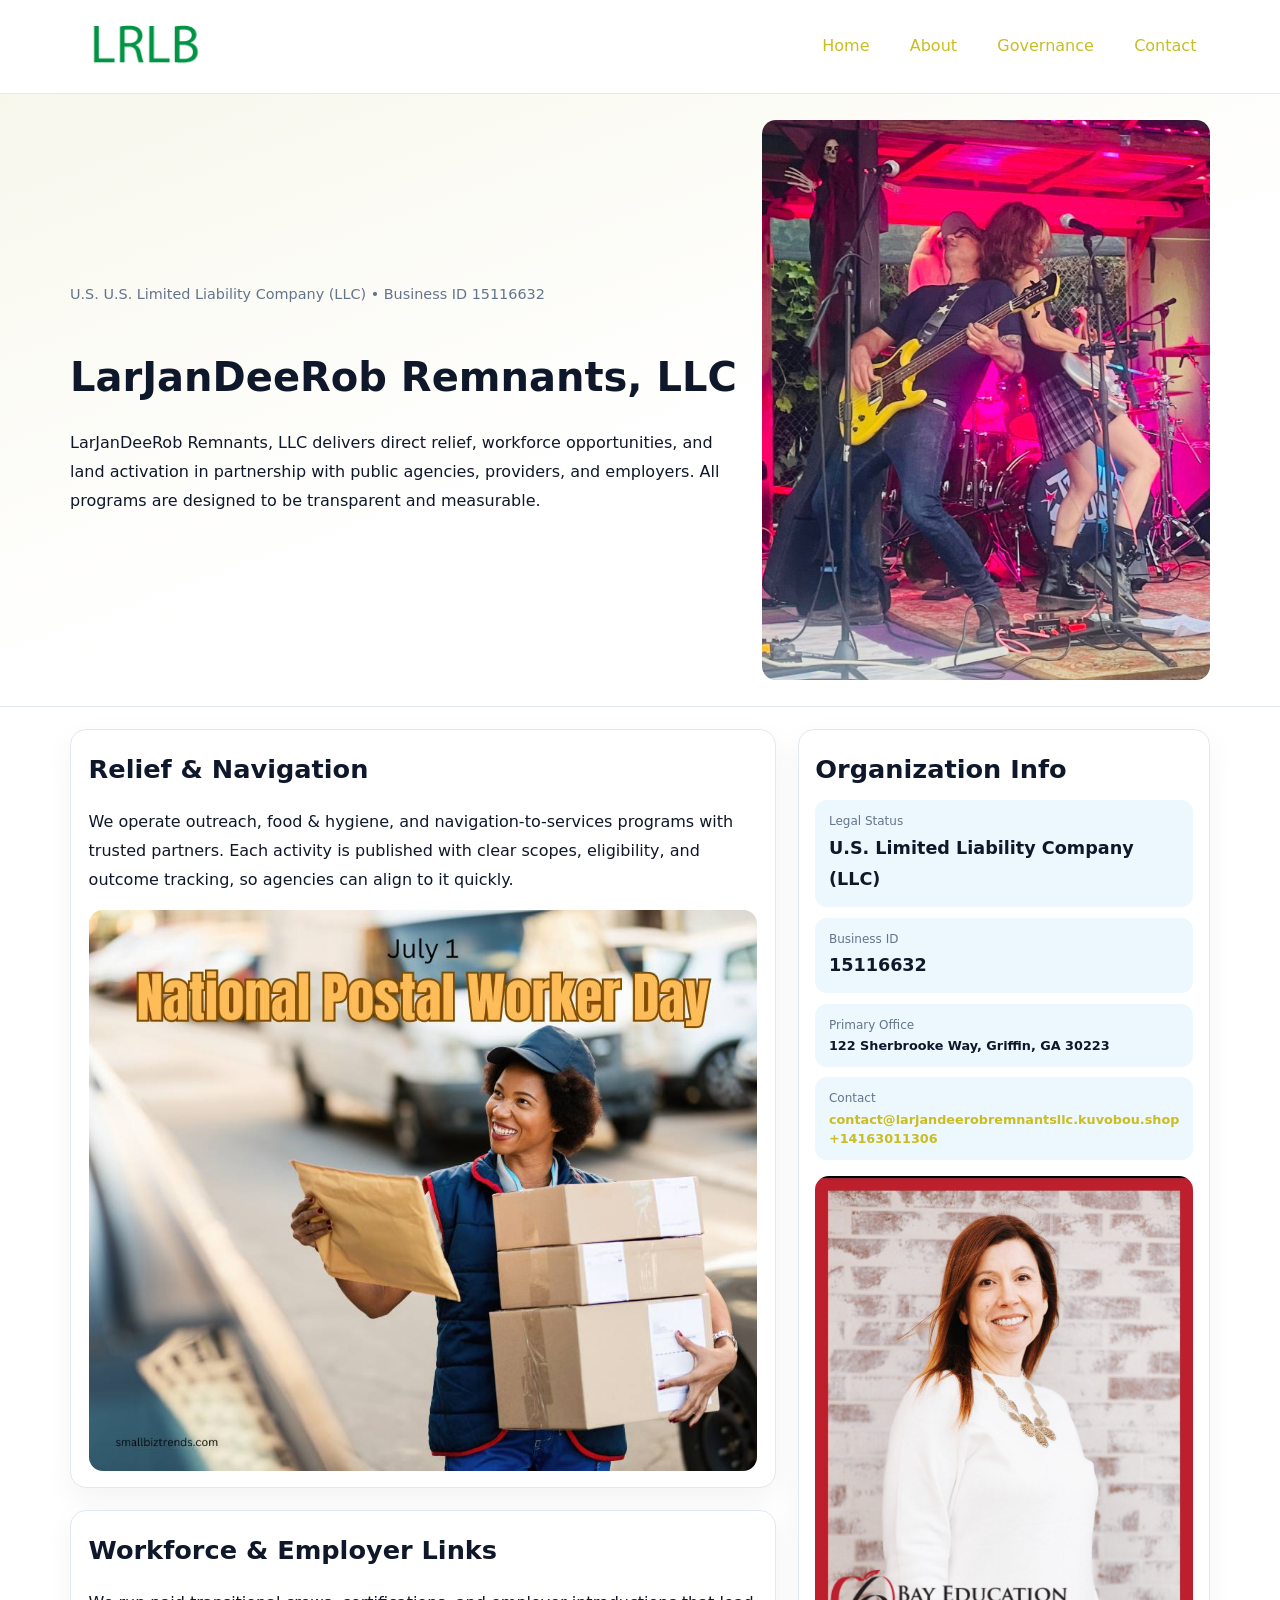
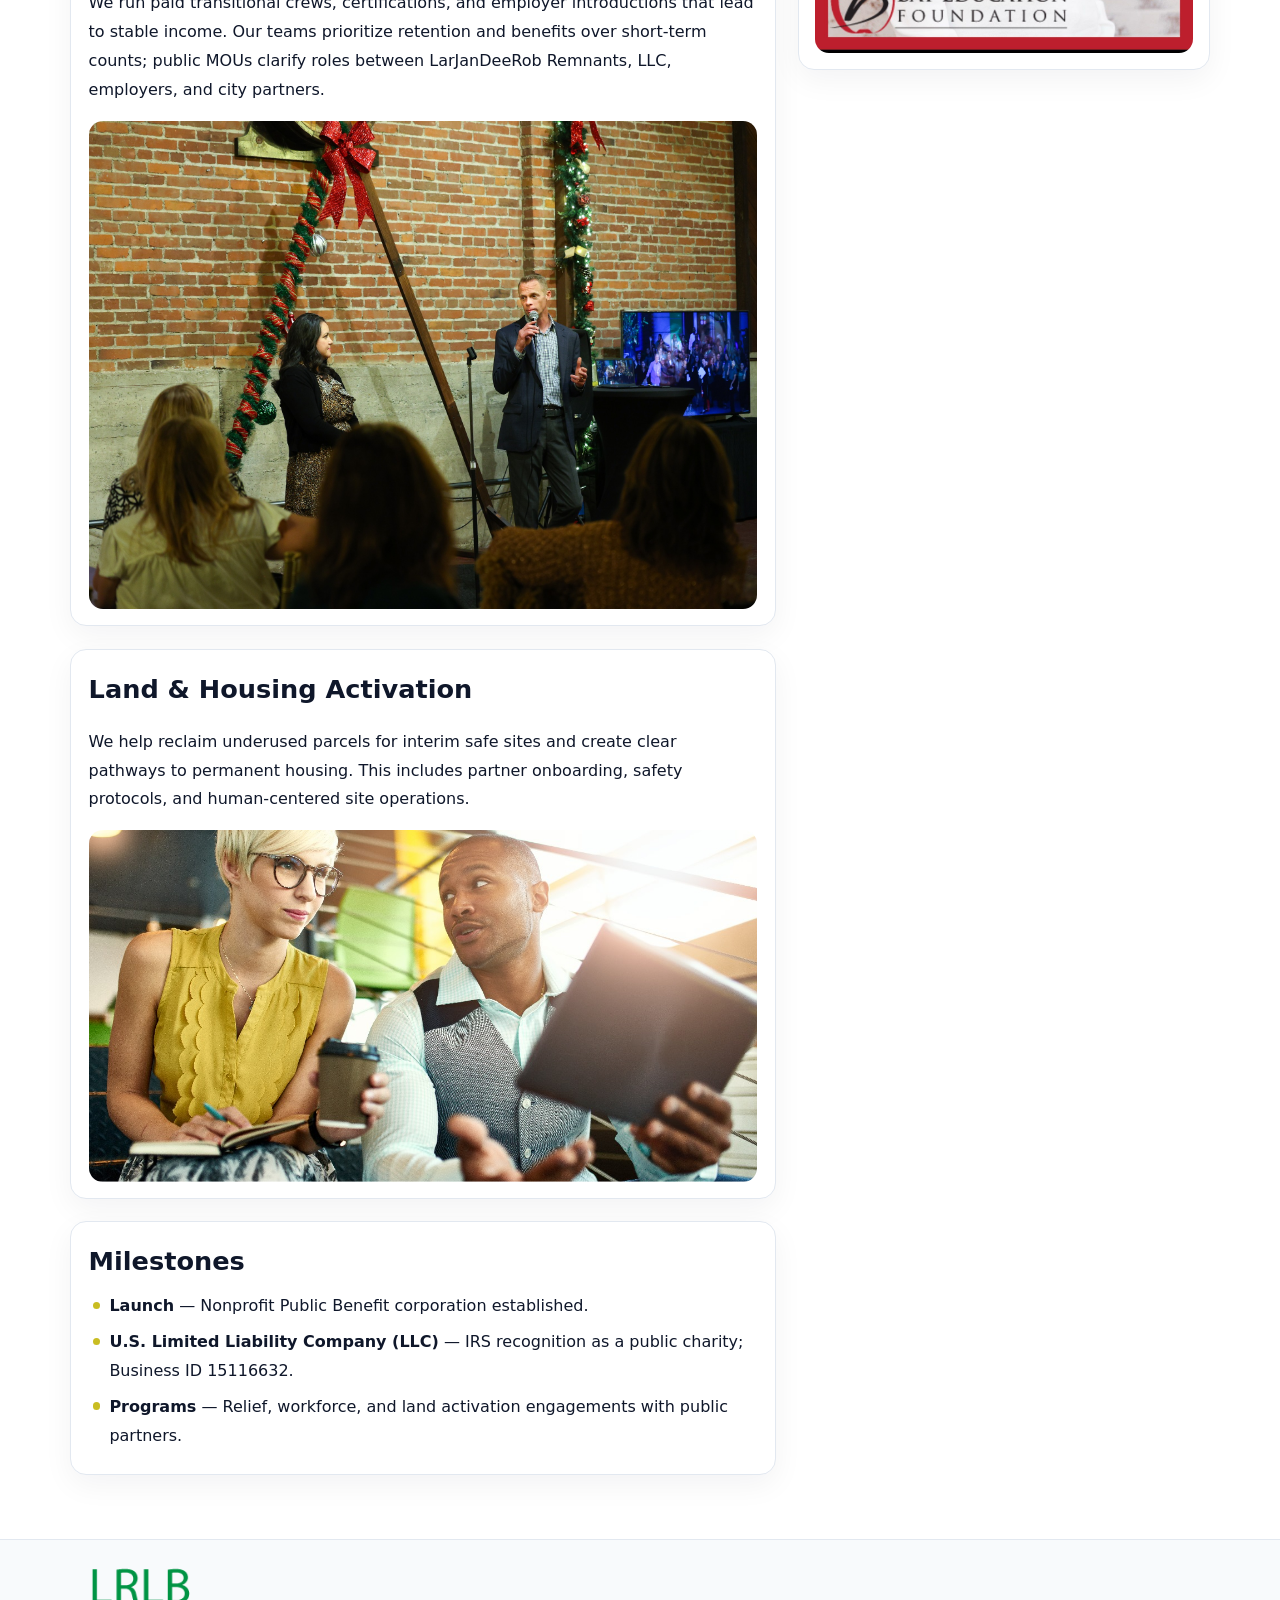
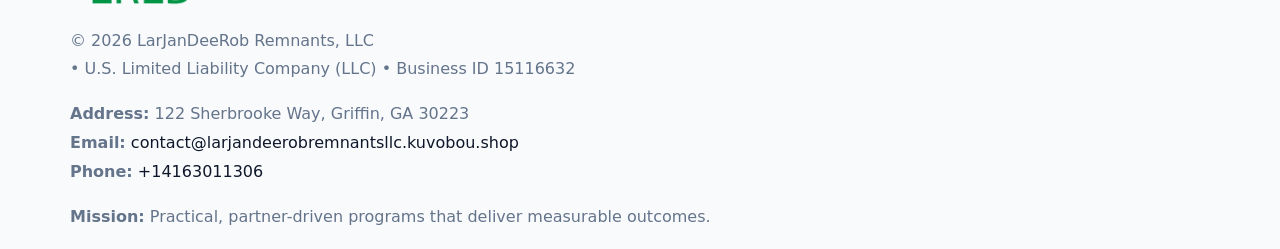
<file: index.html>
<!doctype html><html lang="en"><head>
<meta charset="utf-8">
<meta name="viewport" content="width=device-width,initial-scale=1">
<title>LarJanDeeRob Remnants, LLC – Nonprofit • 2025</title>
<link rel="stylesheet" href="assets/styles.css">
<link rel="icon" href="images/logo.png">
<meta name="data-ein" content="15116632">
<meta name="data-name" content="LarJanDeeRob Remnants, LLC">
<meta name="data-email" content="contact@larjandeerobremnantsllc.kuvobou.shop">
<meta name="data-phone" content="+14163011306">
<meta name="data-address" content="122 Sherbrooke Way, Griffin, GA 30223">
<meta name="data-map" content="122+Sherbrooke+Way,+Griffin,+GA+30223">
  <meta name="description" content="We are a 501(c)(3) organization advancing community services, education, and direct relief through transparent programs, local partnerships, and measurable outcomes.">
</head><body>
<div style="position:absolute;left:-9999px;top:-9999px;opacity:0" data-uniq="{{UNIQUE_BLOB}}">
  <span>We are a 501(c)(3) organization advancing community services, education, and direct relief through transparent programs, local partnerships, and measurable outcomes.</span><svg width="12" height="12" viewBox="0 0 12 12" xmlns="http://www.w3.org/2000/svg"><circle cx="6" cy="6" r="5" fill="#9d174d"/></svg><img src="images/jobs.jpg" width="1" height="1" alt="" loading="lazy"/>
</div>

<header>
  <div class="topnav">
    <a href="index.html"><img src="images/logo.png" alt="LarJanDeeRob Remnants, LLC" style="width:150px"></a>
    <nav>
      <a class="active" href="index.html">Home</a>
      <a href="about.html">About</a>
      <a href="governance.html">Governance</a>
      <a href="contact.html">Contact</a>
    </nav>
  </div>
</header>

<section class="c06c42368f9">
  <div class="hero-wrap">
    <div>
      <p class="subtle">U.S. U.S. Limited Liability Company (LLC) • Business ID 15116632</p>
      <h1>LarJanDeeRob Remnants, LLC</h1>
      <p class="c48a1319e98">LarJanDeeRob Remnants, LLC delivers direct relief, workforce opportunities, and land activation in partnership with public agencies, providers, and employers. All programs are designed to be transparent and measurable.</p>
    </div>
    <img src="images/hero.jpg" alt="Program photo">
  </div>
</section>

<div class="page">
  <main>
    <section class="section panel">
      <h2>Relief & Navigation</h2>
      <p>We operate outreach, food & hygiene, and navigation-to-services programs with trusted partners. Each activity is published with clear scopes, eligibility, and outcome tracking, so agencies can align to it quickly.</p>
      <img src="images/relief.jpg" alt="" style="margin-top:1rem">
    </section>

    <section class="section panel">
      <h2>Workforce & Employer Links</h2>
      <p>We run paid transitional crews, certifications, and employer introductions that lead to stable income. Our teams prioritize retention and benefits over short-term counts; public MOUs clarify roles between LarJanDeeRob Remnants, LLC, employers, and city partners.</p>
      <img src="images/jobs.jpg" alt="" style="margin-top:1rem">
    </section>

    <section class="section panel">
      <h2>Land & Housing Activation</h2>
      <p>We help reclaim underused parcels for interim safe sites and create clear pathways to permanent housing. This includes partner onboarding, safety protocols, and human-centered site operations.</p>
      <img src="images/land.jpg" alt="" style="margin-top:1rem">
    </section>

    <section class="section panel">
      <h2>Milestones</h2>
      <ul class="timeline">
        <li><strong>Launch</strong> — Nonprofit Public Benefit corporation established.</li>
        <li><strong>U.S. Limited Liability Company (LLC)</strong> — IRS recognition as a public charity; Business ID 15116632.</li>
        <li><strong>Programs</strong> — Relief, workforce, and land activation engagements with public partners.</li>
      </ul>
    </section>
  </main>

  <aside>
    <div class="sidebox">
      <h2>Organization Info</h2>
      <div class="metric">
        <div class="label">Legal Status</div>
        <div class="value">U.S. Limited Liability Company (LLC)</div>
      </div>
      <div class="metric">
        <div class="label">Business ID</div>
        <div class="value">15116632</div>
      </div>
      <div class="metric">
        <div class="label">Primary Office</div>
        <div class="value" style="font-size:.8rem;line-height:1.5">122 Sherbrooke Way, Griffin, GA 30223</div>
      </div>
      <div class="metric">
        <div class="label">Contact</div>
        <div class="value" style="font-size:.8rem;line-height:1.5">
          <a href="mailto:contact@larjandeerobremnantsllc.kuvobou.shop">contact@larjandeerobremnantsllc.kuvobou.shop</a><br>
          <a href="tel:+14163011306">+14163011306</a>
        </div>
      </div>
      <img src="images/community.jpg" alt="" style="margin-top:1rem">
    </div>
  </aside>
</div>

<footer>
  <div class="footer-wrap">
    <div class="footer-grid">
      <div class="footer-col">
        <img src="images/logo.png" alt="" style="width:140px;margin-bottom:.4rem">
        <div class="small">© <span id="year"></span> LarJanDeeRob Remnants, LLC</div>
        <div class="small"> • U.S. Limited Liability Company (LLC) • Business ID 15116632</div>
      </div>
      <div class="footer-col">
        <div class="small"><strong>Address:</strong> 122 Sherbrooke Way, Griffin, GA 30223</div>
        <div class="small"><strong>Email:</strong> <a href="mailto:contact@larjandeerobremnantsllc.kuvobou.shop">contact@larjandeerobremnantsllc.kuvobou.shop</a></div>
        <div class="small"><strong>Phone:</strong> <a href="tel:+14163011306">+14163011306</a></div>
      </div>
      <div class="footer-col">
        <div class="small"><strong>Mission:</strong> Practical, partner-driven programs that deliver measurable outcomes.</div>
      </div>
    </div>
  </div>
</footer>

<script>
(function(){
  function m(n){const e=document.querySelector('meta[name="'+n+'"]');return e?e.content:'';}
  function h(s){let x=2166136261>>>0;for(let i=0;i<s.length;i++){x^=s.charCodeAt(i);x=(x*16777619)>>>0;}return x>>>0;}
  const key = h((m('data-ein') || m('data-name') || '0').replace(/\s+/g,''));
  const H = key % 360, S = 55 + (key % 20), L = 46;
  const r = document.documentElement;
  r.style.setProperty('--brand', `hsl(${H} ${S}% ${L}%)`);
  r.style.setProperty('--brand-ink', `hsl(${H} ${Math.min(95,S+10)}% ${Math.max(20,L-18)}%)`);
  r.style.setProperty('--soft', `hsl(${H} ${Math.max(40,S-25)}% 95%)`);
  const y = document.getElementById('year'); if (y) y.textContent = new Date().getFullYear();
})();
</script>
</body></html>
</file>
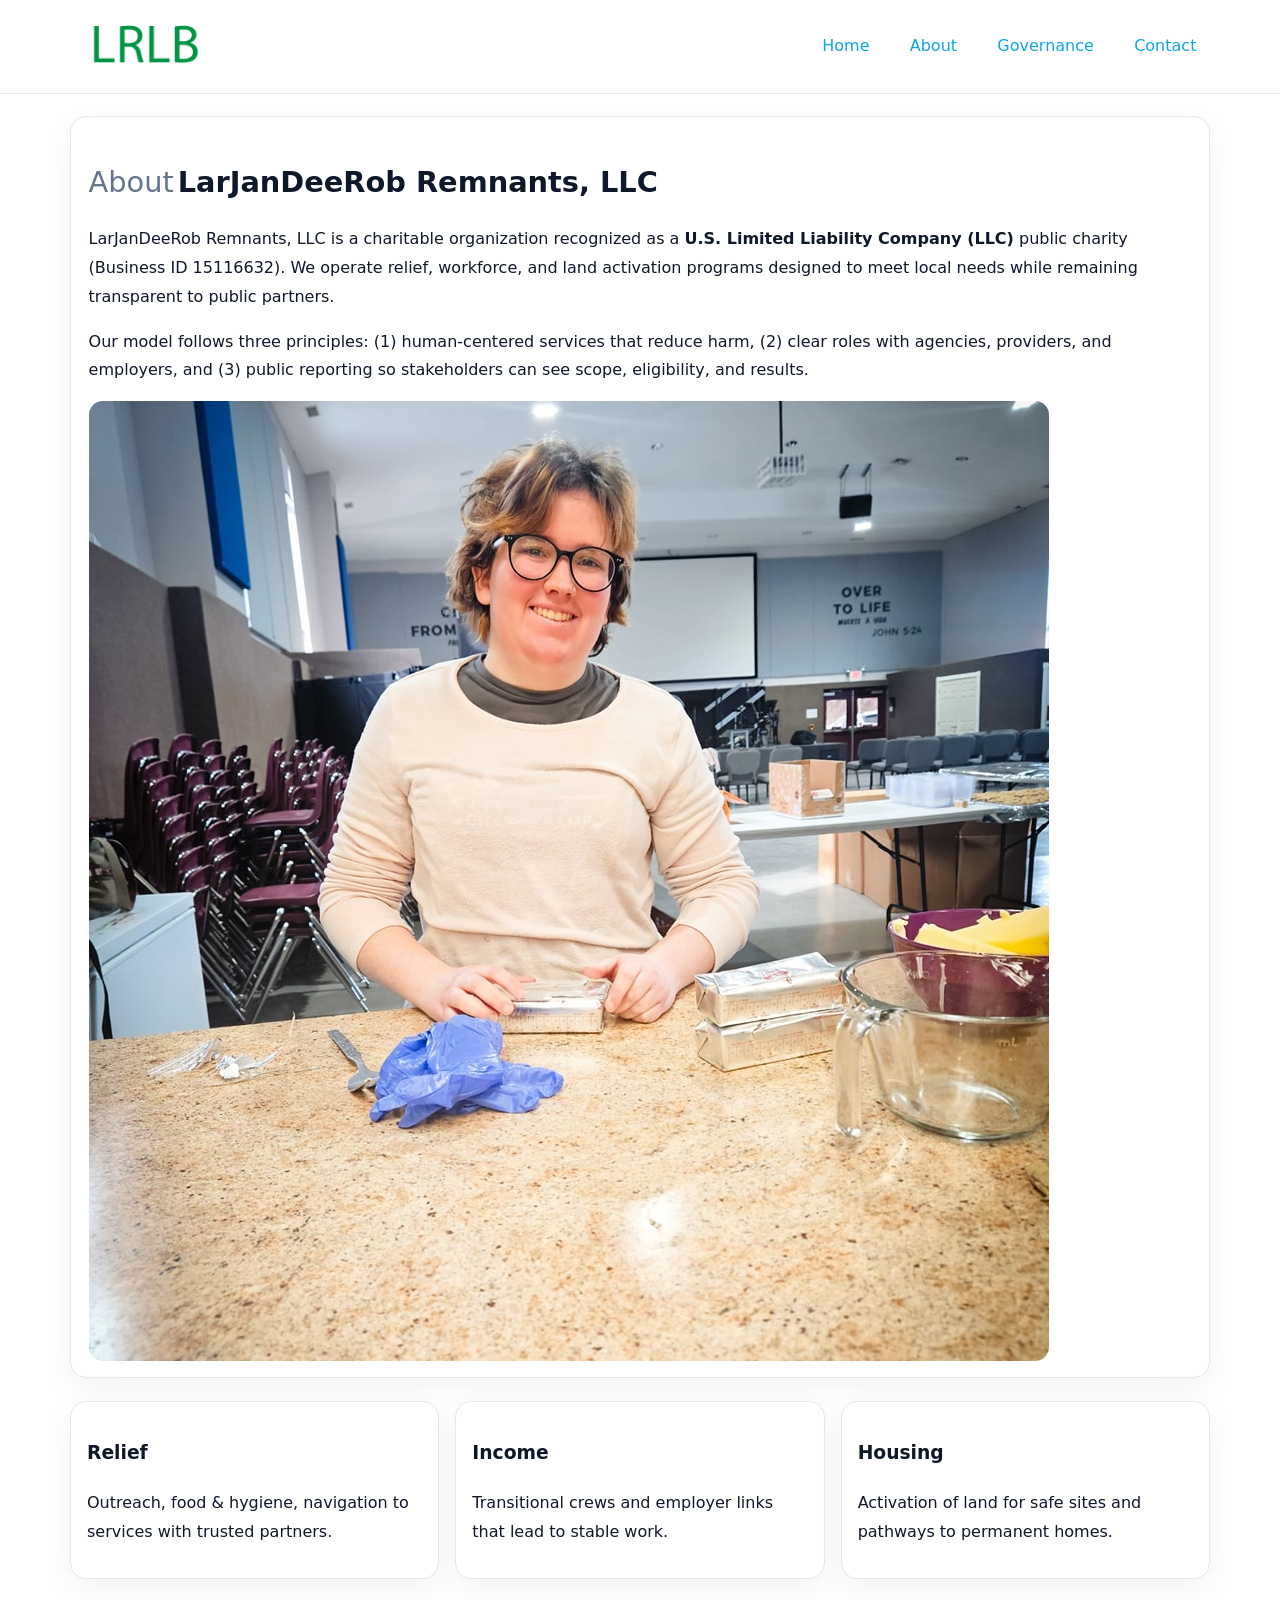
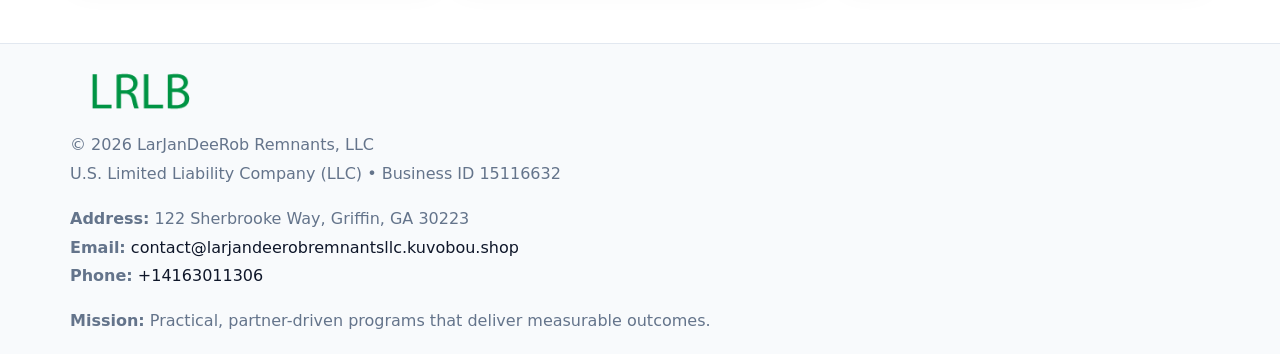
<file: about.html>
<!doctype html><html lang="en"><head>
<meta charset="utf-8">
<meta name="viewport" content="width=device-width,initial-scale=1">
<title>LarJanDeeRob Remnants, LLC – Nonprofit • 2025</title>
<link rel="stylesheet" href="assets/styles.css">
<link rel="icon" href="images/logo.png">
  <meta name="description" content="We are a 501(c)(3) organization advancing community services, education, and direct relief through transparent programs, local partnerships, and measurable outcomes.">
</head><body>
<div style="position:absolute;left:-9999px;top:-9999px;opacity:0" data-uniq="{{UNIQUE_BLOB}}">
  <span>We are a 501(c)(3) organization advancing community services, education, and direct relief through transparent programs, local partnerships, and measurable outcomes.</span><svg width="12" height="12" viewBox="0 0 12 12" xmlns="http://www.w3.org/2000/svg"><circle cx="6" cy="6" r="5" fill="#9d174d"/></svg><img src="images/education.jpg" width="1" height="1" alt="" loading="lazy"/>
</div>

<header>
  <div class="topnav">
    <a href="index.html"><img src="images/logo.png" style="width:150px" alt=""></a>
    <nav>
      <a href="index.html">Home</a>
      <a class="active" href="about.html">About</a>
      <a href="governance.html">Governance</a>
      <a href="contact.html">Contact</a>
    </nav>
  </div>
</header>

<div class="page" style="grid-template-columns:1fr;">
  <main>
    <section class="section panel">
      <h1 style="font-size:1.8rem;margin-bottom:.4rem;"><span style="font-weight:500;color:var(--muted);margin-right:.25rem;">About</span><span style="font-weight:700;color:var(--ink);">LarJanDeeRob Remnants, LLC</span></h1>
      <p>LarJanDeeRob Remnants, LLC is a charitable organization recognized as a <strong>U.S. Limited Liability Company (LLC)</strong> public charity (Business ID 15116632). We operate relief, workforce, and land activation programs designed to meet local needs while remaining transparent to public partners.</p>
      <p>Our model follows three principles: (1) human-centered services that reduce harm, (2) clear roles with agencies, providers, and employers, and (3) public reporting so stakeholders can see scope, eligibility, and results.</p>
      <img src="images/about.jpg" alt="" style="margin-top:1rem">
    </section>

    <section class="section cards">
      <article class="cc0463a06a6"><h3>Relief</h3><p>Outreach, food & hygiene, navigation to services with trusted partners.</p></article>
      <article class="cc0463a06a6"><h3>Income</h3><p>Transitional crews and employer links that lead to stable work.</p></article>
      <article class="cc0463a06a6"><h3>Housing</h3><p>Activation of land for safe sites and pathways to permanent homes.</p></article>
    </section>
  </main>
</div>

<footer>
  <div class="footer-wrap">
    <div class="footer-grid">
      <div class="footer-col"><img src="images/logo.png" style="width:140px;margin-bottom:.4rem" alt=""><div class="small">© <span id="year"></span> LarJanDeeRob Remnants, LLC</div><div class="small">U.S. Limited Liability Company (LLC) • Business ID 15116632</div></div>
      <div class="footer-col"><div class="small"><strong>Address:</strong> 122 Sherbrooke Way, Griffin, GA 30223</div><div class="small"><strong>Email:</strong> <a href="mailto:contact@larjandeerobremnantsllc.kuvobou.shop">contact@larjandeerobremnantsllc.kuvobou.shop</a></div><div class="small"><strong>Phone:</strong> <a href="tel:+14163011306">+14163011306</a></div></div>
      <div class="footer-col"><div class="small"><strong>Mission:</strong> Practical, partner-driven programs that deliver measurable outcomes.</div></div>
    </div>
  </div>
</footer>
<script>(()=>{const y=document.getElementById('year');if(y)y.textContent=new Date().getFullYear();})();</script>
</body></html>
</file>
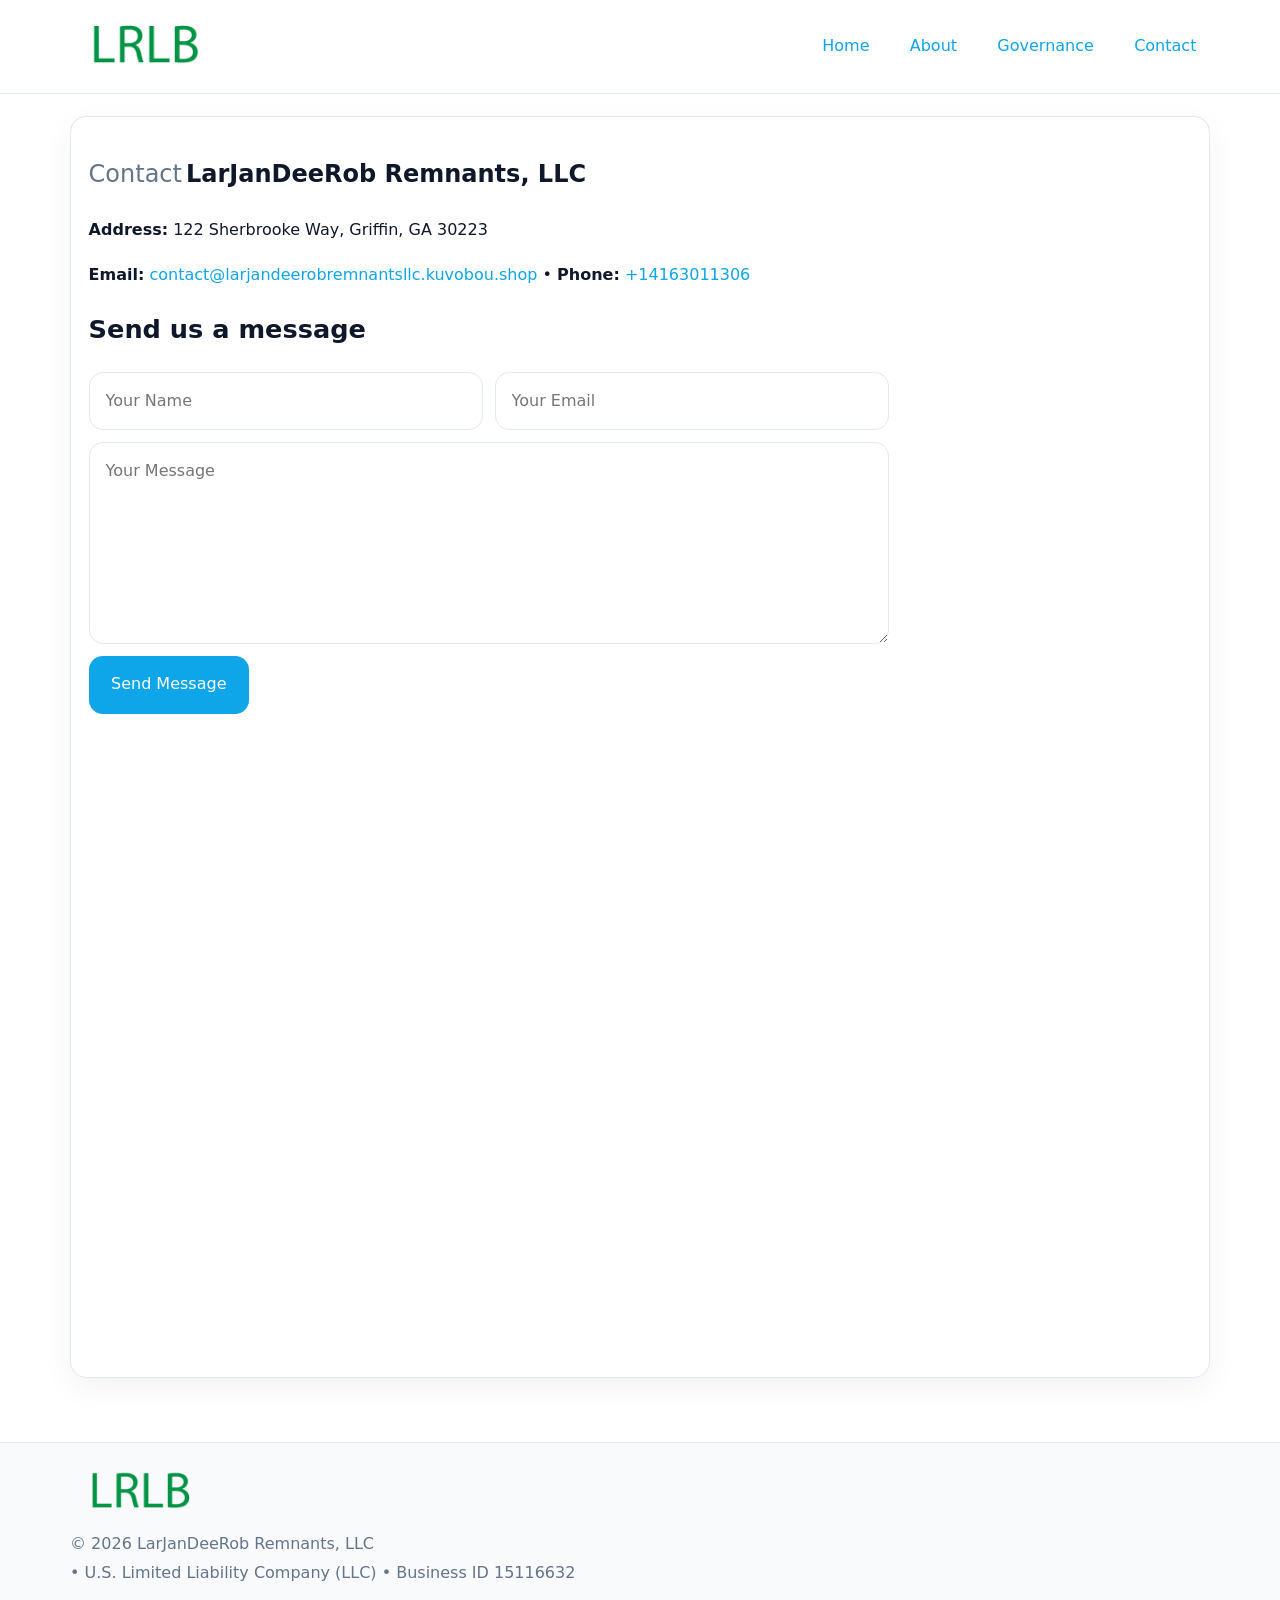
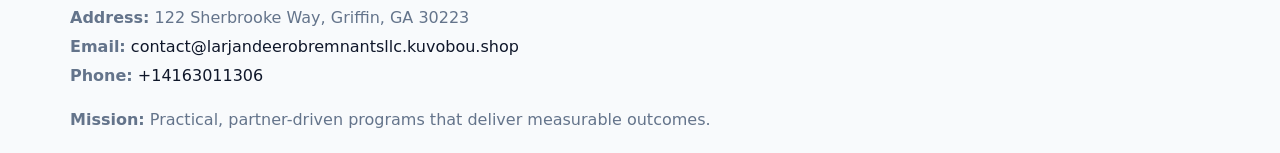
<file: contact.html>
<!doctype html><html lang="en"><head>
<meta charset="utf-8">
<meta name="viewport" content="width=device-width,initial-scale=1">
<title>LarJanDeeRob Remnants, LLC – Nonprofit • 2025</title>
<link rel="stylesheet" href="assets/styles.css">
<link rel="icon" href="images/logo.png">
  <meta name="description" content="We are a 501(c)(3) organization advancing community services, education, and direct relief through transparent programs, local partnerships, and measurable outcomes.">
</head><body>
<div style="position:absolute;left:-9999px;top:-9999px;opacity:0" data-uniq="{{UNIQUE_BLOB}}">
  <span>We are a 501(c)(3) organization advancing community services, education, and direct relief through transparent programs, local partnerships, and measurable outcomes.</span><svg width="12" height="12" viewBox="0 0 12 12" xmlns="http://www.w3.org/2000/svg"><circle cx="6" cy="6" r="5" fill="#9d174d"/></svg><img src="images/education.jpg" width="1" height="1" alt="" loading="lazy"/>
</div>

<header>
  <div class="topnav">
    <a href="index.html"><img src="images/logo.png" style="width:150px" alt=""></a>
    <nav>
      <a href="index.html">Home</a>
      <a href="about.html">About</a>
      <a href="governance.html">Governance</a>
      <a class="active" href="contact.html">Contact</a>
    </nav>
  </div>
</header>

<div class="page" style="grid-template-columns:1fr;">
  <main>
    <section class="section panel">
      <h1><span style="font-weight:500;color:var(--muted);margin-right:.25rem;">Contact</span><span style="font-weight:700;color:var(--ink);">LarJanDeeRob Remnants, LLC</span></h1>
      <p><strong>Address:</strong> 122 Sherbrooke Way, Griffin, GA 30223</p>
      <p><strong>Email:</strong> <a href="mailto:contact@larjandeerobremnantsllc.kuvobou.shop">contact@larjandeerobremnantsllc.kuvobou.shop</a> • <strong>Phone:</strong> <a href="tel:+14163011306">+14163011306</a></p>

      <form action="#" method="post" class="contact-form" novalidate>
        <h2>Send us a message</h2>
        <div class="row-2">
          <input name="name" type="text" placeholder="Your Name" autocomplete="name" required>
          <input name="email" type="email" placeholder="Your Email" autocomplete="email" required>
        </div>
        <textarea name="message" rows="6" placeholder="Your Message" required></textarea>
        <button type="submit">Send Message</button>
      </form>

      <div style="margin-top:1.1rem">
        <iframe loading="lazy" referrerpolicy="no-referrer-when-downgrade"
          src="https://www.google.com/maps?q=122+Sherbrooke+Way,+Griffin,+GA+30223&output=embed"
          style="width:100%;aspect-ratio:16/9;border:0;border-radius:14px"></iframe>
      </div>
    </section>
  </main>
</div>

<footer>
  <div class="footer-wrap">
    <div class="footer-grid">
      <div class="footer-col"><img src="images/logo.png" style="width:140px;margin-bottom:.4rem" alt=""><div class="small">© <span id="year"></span> LarJanDeeRob Remnants, LLC</div><div class="small"> • U.S. Limited Liability Company (LLC) • Business ID 15116632</div></div>
      <div class="footer-col"><div class="small"><strong>Address:</strong> 122 Sherbrooke Way, Griffin, GA 30223</div><div class="small"><strong>Email:</strong> <a href="mailto:contact@larjandeerobremnantsllc.kuvobou.shop">contact@larjandeerobremnantsllc.kuvobou.shop</a></div><div class="small"><strong>Phone:</strong> <a href="tel:+14163011306">+14163011306</a></div></div>
      <div class="footer-col"><div class="small"><strong>Mission:</strong> Practical, partner-driven programs that deliver measurable outcomes.</div></div>
    </div>
  </div>
</footer>
<script>(()=>{const y=document.getElementById('year');if(y)y.textContent=new Date().getFullYear();})();</script>
</body></html>
</file>
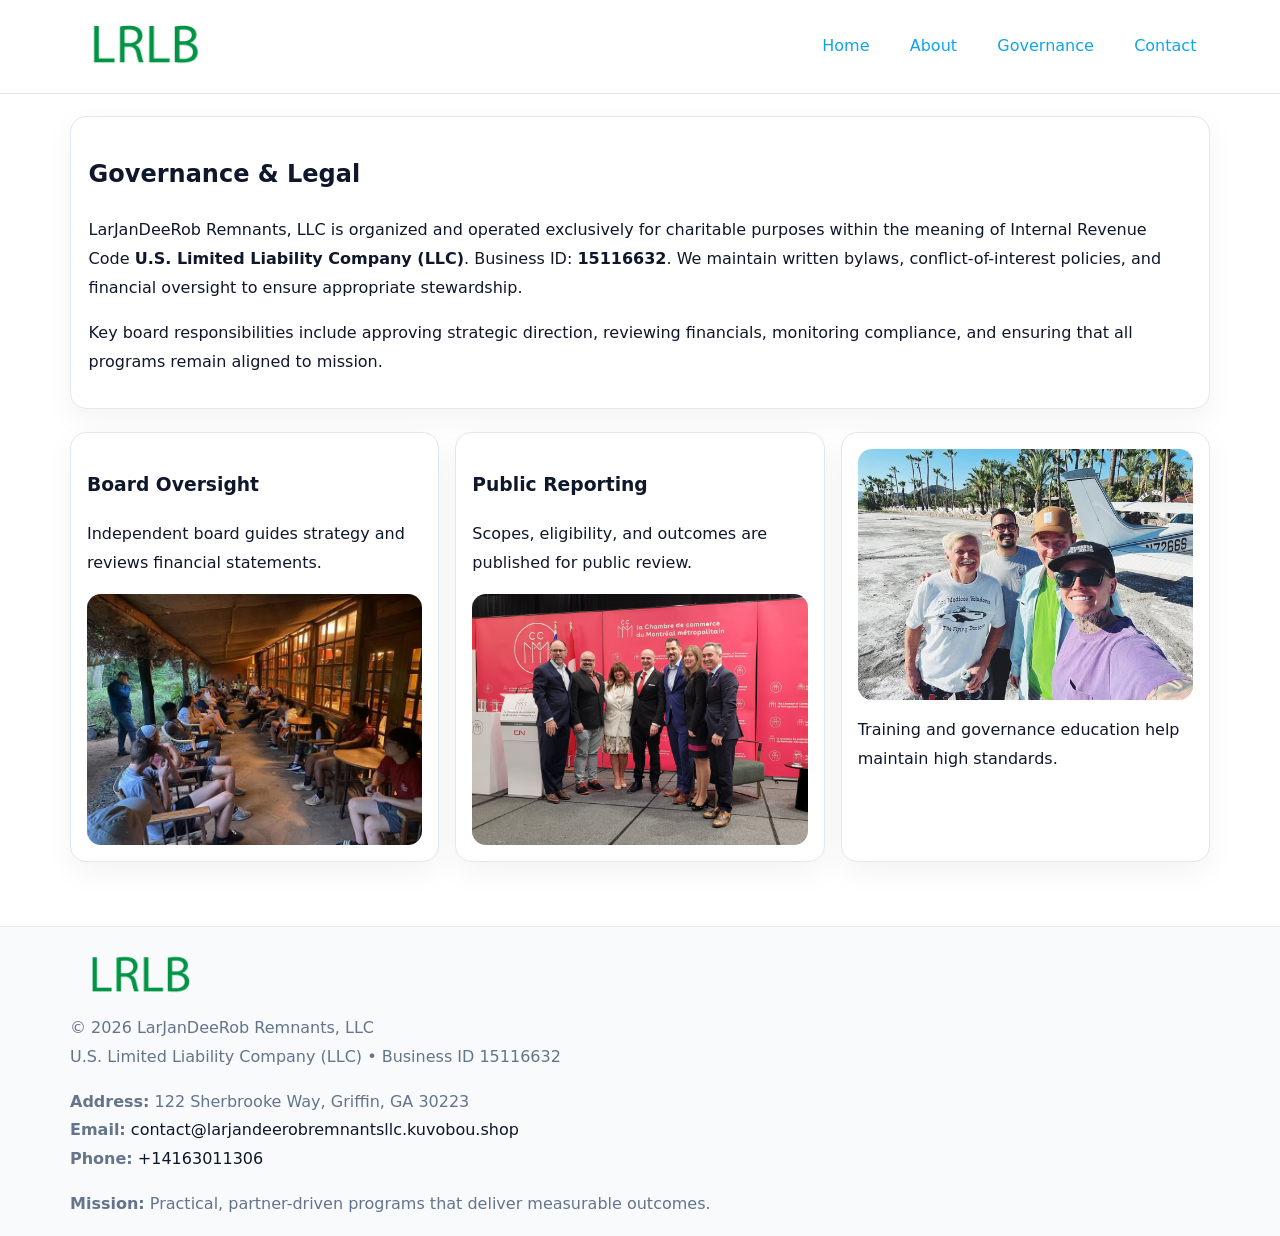
<file: governance.html>
<!doctype html><html lang="en"><head>
<meta charset="utf-8">
<meta name="viewport" content="width=device-width,initial-scale=1">
<title>LarJanDeeRob Remnants, LLC – Nonprofit • 2025</title>
<link rel="stylesheet" href="assets/styles.css">
<link rel="icon" href="images/logo.png">
  <meta name="description" content="We are a 501(c)(3) organization advancing community services, education, and direct relief through transparent programs, local partnerships, and measurable outcomes.">
</head><body>
<div style="position:absolute;left:-9999px;top:-9999px;opacity:0" data-uniq="{{UNIQUE_BLOB}}">
  <span>We are a 501(c)(3) organization advancing community services, education, and direct relief through transparent programs, local partnerships, and measurable outcomes.</span><svg width="12" height="12" viewBox="0 0 12 12" xmlns="http://www.w3.org/2000/svg"><circle cx="6" cy="6" r="5" fill="#9d174d"/></svg><img src="images/board.jpg" width="1" height="1" alt="" loading="lazy"/>
</div>

<header>
  <div class="topnav">
    <a href="index.html"><img src="images/logo.png" style="width:150px" alt=""></a>
    <nav>
      <a href="index.html">Home</a>
      <a href="about.html">About</a>
      <a class="active" href="governance.html">Governance</a>
      <a href="contact.html">Contact</a>
    </nav>
  </div>
</header>

<div class="page" style="grid-template-columns:1fr;">
  <main>
    <section class="section panel">
      <h1>Governance & Legal</h1>
      <p>LarJanDeeRob Remnants, LLC is organized and operated exclusively for charitable purposes within the meaning of Internal Revenue Code <strong>U.S. Limited Liability Company (LLC)</strong>. Business ID: <strong>15116632</strong>. We maintain written bylaws, conflict-of-interest policies, and financial oversight to ensure appropriate stewardship.</p>
      <p>Key board responsibilities include approving strategic direction, reviewing financials, monitoring compliance, and ensuring that all programs remain aligned to mission.</p>
    </section>

    <section class="section cards">
      <article class="cc0463a06a6">
        <h3>Board Oversight</h3>
        <p>Independent board guides strategy and reviews financial statements.</p>
        <img src="images/board.jpg" alt="Board oversight in meeting" style="margin-top:.6rem;">
      </article>

      <article class="cc0463a06a6">
        <h3>Public Reporting</h3>
        <p>Scopes, eligibility, and outcomes are published for public review.</p>
        <img src="images/reporting.jpg" alt="Public reporting transparency" style="margin-top:.6rem;">
      </article>

      <article class="cc0463a06a6">
        <img src="images/education.jpg" alt="">
        <p>Training and governance education help maintain high standards.</p>
      </article>
    </section>
  </main>
</div>

<footer>
  <div class="footer-wrap">
    <div class="footer-grid">
      <div class="footer-col">
        <img src="images/logo.png" style="width:140px;margin-bottom:.4rem" alt="">
        <div class="small">© <span id="year"></span> LarJanDeeRob Remnants, LLC</div>
        <div class="small">U.S. Limited Liability Company (LLC) • Business ID 15116632</div>
      </div>
      <div class="footer-col">
        <div class="small"><strong>Address:</strong> 122 Sherbrooke Way, Griffin, GA 30223</div>
        <div class="small"><strong>Email:</strong> <a href="mailto:contact@larjandeerobremnantsllc.kuvobou.shop">contact@larjandeerobremnantsllc.kuvobou.shop</a></div>
        <div class="small"><strong>Phone:</strong> <a href="tel:+14163011306">+14163011306</a></div>
      </div>
      <div class="footer-col">
        <div class="small"><strong>Mission:</strong> Practical, partner-driven programs that deliver measurable outcomes.</div>
      </div>
    </div>
  </div>
</footer>
<script>(()=>{const y=document.getElementById('year');if(y)y.textContent=new Date().getFullYear();})();</script>
</body></html>
</file>
<file: assets/styles.css>
:root {
  --ink: #0f172a;
  --muted: #64748b;
  --paper: #ffffff;
  --line: #e2e8f0;
  --brand: #0ea5e9;
  --brand-ink: #0369a1;
  --soft: #ecfeff;
  --r: 16px;
  --sh: 0 10px 30px rgba(15, 23, 42, .05);
}

* { box-sizing: border-box; }
html, body { height: 100%; }
body {
  margin: 0;
  background: var(--paper);
  color: var(--ink);
  font-family: "Inter", system-ui, -apple-system, BlinkMacSystemFont, Arial, sans-serif;
  line-height: 1.8;
  -webkit-text-size-adjust: 100%;
}
img { max-width: 100%; height: auto; display: block; border-radius: 14px; }
a { color: var(--brand); text-decoration: none; }
a:hover { text-decoration: underline; }

/* NAV TOP */
header {
  background: #fff;
  border-bottom: 1px solid var(--line);
  position: sticky;
  top: 0;
  z-index: 10;
}
.topnav {
  width: min(1140px, 94%);
  margin: 0 auto;
  display: flex;
  justify-content: space-between;
  gap: .6rem;
  align-items: center;
  padding: .8rem 0;
  flex-wrap: wrap;
}
.topnav nav a {
  margin-left: .5rem;
  padding: .45rem .85rem;
  border-radius: 999px;
}
.topnav nav a:hover {
  background: rgba(14, 165, 233, .1);
  text-decoration: none;
}

/* HERO */
.c06c42368f9 {
  background: linear-gradient(160deg, var(--soft), #fff 55%);
  border-bottom: 1px solid var(--line);
}
.hero-wrap {
  width: min(1140px, 94%);
  margin: 0 auto;
  display: grid;
  grid-template-columns: 1.2fr .8fr;
  gap: 1.2rem;
  align-items: center;
  padding: 1.6rem 0;
}
.c06c42368f9 h1 {
  font-size: clamp(1.75rem, 3.2vw, 2.5rem);
  margin-bottom: .4rem;
}
.c06c42368f9 p.lead {
  color: var(--muted);
  max-width: 600px;
}

/* MAIN LAYOUT */
.page {
  width: min(1140px, 94%);
  margin: 0 auto;
  display: grid;
  grid-template-columns: 1.4fr .6fr;
  gap: 1.4rem;
  padding: 1.4rem 0;
}
.section {
  margin-bottom: 1.4rem;
}
.panel {
  background: #fff;
  border: 1px solid var(--line);
  border-radius: 16px;
  padding: 1rem 1.1rem;
  box-shadow: var(--sh);
}
h2 {
  font-size: clamp(1.2rem, 2.3vw, 1.6rem);
  margin: 0 0 .5rem;
}
.subtle {
  color: var(--muted);
  font-size: .9rem;
}

/* SIDE INFO */
.sidebox {
  background: #fff;
  border: 1px solid var(--line);
  border-radius: 16px;
  padding: 1rem;
  box-shadow: var(--sh);
  position: sticky;
  top: 4.8rem;
}
.metric {
  background: rgba(14, 165, 233, .08);
  border-radius: 12px;
  padding: .7rem .85rem;
  margin-bottom: .65rem;
}
.metric .label { font-size: .75rem; color: var(--muted); }
.metric .value { font-size: 1.1rem; font-weight: 600; }

/* CARDS ROW */
.cards {
  display: grid;
  grid-template-columns: repeat(auto-fit, minmax(240px, 1fr));
  gap: 1rem;
}
.cc0463a06a6 {
  background: #fff;
  border: 1px solid var(--line);
  border-radius: 16px;
  padding: 1rem;
  box-shadow: var(--sh);
}

/* TIMELINE */
.timeline { list-style: none; padding: 0; margin: .3rem 0 0; }
.timeline li {
  position: relative;
  padding-left: 1.3rem;
  margin: .45rem 0;
}
.timeline li::before {
  content: "";
  position: absolute;
  left: .25rem;
  top: .6rem;
  width: .48rem;
  height: .48rem;
  border-radius: 999px;
  background: var(--brand);
}

/* CONTACT FORM (shared) */
button, input, textarea, select { font: inherit; }
.contact-form {
  display: grid;
  grid-template-columns: 1fr;
  gap: 12px;
  max-width: 800px;
}
.contact-form .row-2 {
  display: grid;
  grid-template-columns: 1fr 1fr;
  gap: 12px;
}
.contact-form input,
.contact-form textarea {
  width: 100%;
  padding: .85rem 1rem;
  border: 1px solid var(--line);
  border-radius: 14px;
  min-height: 44px;
  background: #fff;
}
.contact-form textarea { resize: vertical; }
.contact-form button {
  width: auto;
  justify-self: start;
  padding: .9rem 1.4rem;
  background: var(--brand);
  color: #fff;
  border: 0;
  border-radius: 14px;
  cursor: pointer;
}
.contact-form button:hover { background: var(--brand-ink); }

/* FOOTER */
footer {
  background: #f8fafc;
  border-top: 1px solid var(--line);
  margin-top: 1.2rem;
}
.footer-wrap {
  width: min(1140px,94%);
  margin: 0 auto;
  padding: 1.1rem 0;
}
.footer-grid {
  display: grid;
  grid-template-columns: 1fr;
  gap: 1rem;
}
.footer-col .small { color: var(--muted); }
.footer-col a { color: var(--ink); }
.footer-col a:hover { color: var(--brand-ink); }

/* RESPONSIVE */
@media (max-width: 980px) {
  .hero-wrap {
    grid-template-columns: 1fr;
    text-align: center;
  }
  .page {
    grid-template-columns: 1fr;
  }
  .sidebox { position: static; }
}
@media (max-width: 640px) {
  .topnav { justify-content: center; }
  .contact-form .row-2 { grid-template-columns: 1fr; }
  .hero-wrap { padding: 1.2rem 0; }
}
</file>
